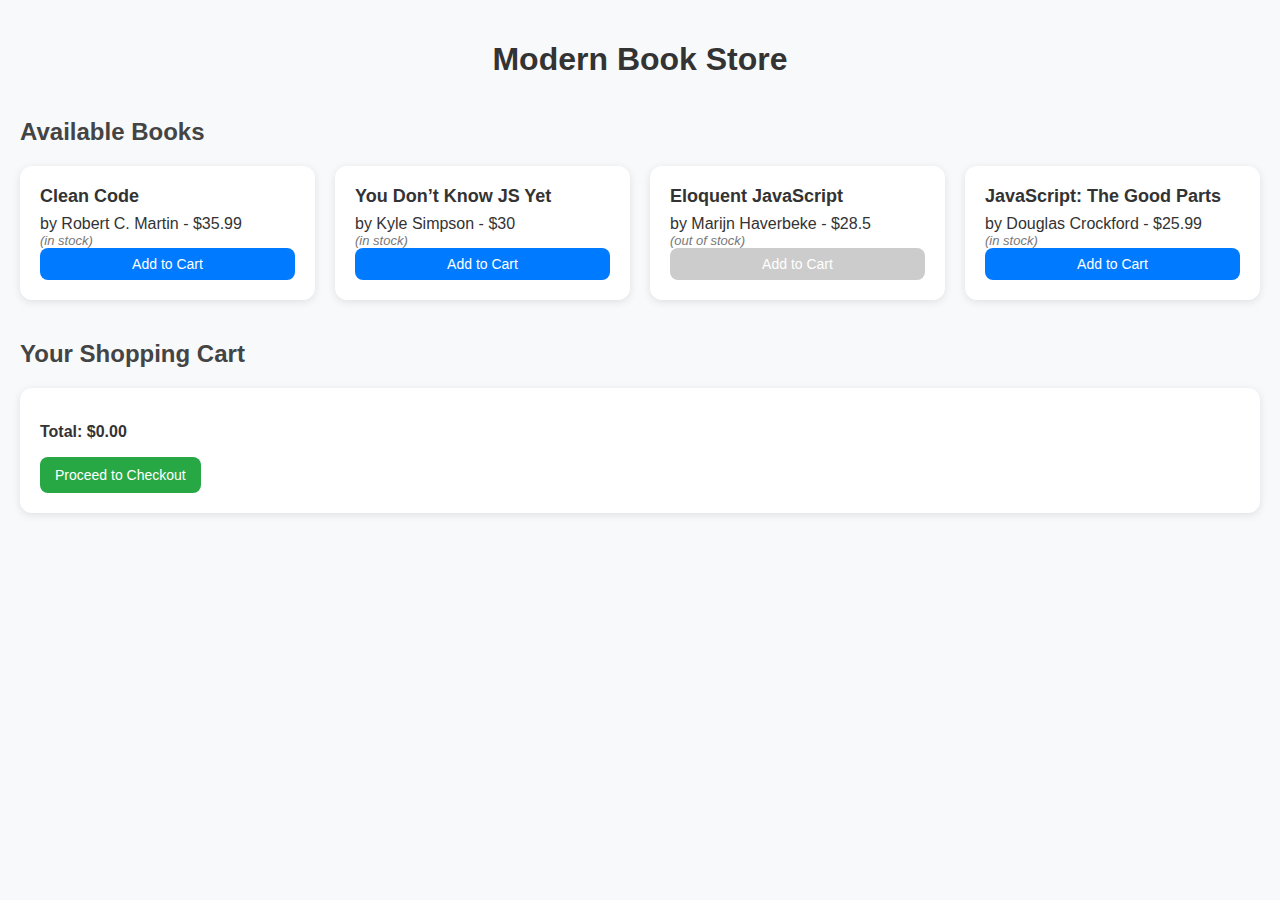
<file: Insem2-Lab/index.html>
<!DOCTYPE html> 
<html lang="en"> 
<head> 
  <meta charset="UTF-8"> 
  <title>Online Book Store</title> 
  <style> 
    body { 
      font-family: "Segoe UI", Tahoma, Geneva, Verdana, sans-serif; 
      margin: 0; 
      padding: 20px; 
      background: #f8f9fa; 
      color: #333; 
    } 
 
    h1 { 
      text-align: center; 
      margin-bottom: 30px; 
    } 
 
    h2 { 
      margin-top: 40px; 
      margin-bottom: 20px; 
      color: #444; 
    } 
 
    /* Book grid */ 
    #book-list { 
      display: grid; 
      grid-template-columns: repeat(auto-fill, minmax(250px, 1fr)); 
      gap: 20px; 
      list-style: none; 
      padding: 0; 
    } 
 
    #book-list li { 
      background: #fff; 
      padding: 20px; 
      border-radius: 12px; 
      box-shadow: 0 2px 8px rgba(0,0,0,0.1); 
      display: flex; 
      flex-direction: column; 
      justify-content: space-between; 
      transition: transform 0.2s; 
    } 
 
    #book-list li:hover { 
      transform: translateY(-5px); 
    } 
 
    #book-list strong { 
      font-size: 18px; 
      display: block; 
      margin-bottom: 8px; 
    } 
 
    #book-list em { 
      font-size: 13px; 
      color: #777; 
    } 
 
    #book-list button { 
      margin-top: auto; 
      padding: 8px 12px; 
      background: #007bff; 
      border: none; 
      border-radius: 8px; 
      color: white; 
      cursor: pointer; 
      font-size: 14px; 
      transition: background 0.2s; 
    } 
 
    #book-list button:hover:not(:disabled) { 
      background: #0056b3; 
    } 
 
    #book-list button:disabled { 
      background: #ccc; 
      cursor: not-allowed; 
    } 
 
    /* Cart */ 
    #cart-container { 
      background: #fff; 
      padding: 20px; 
      border-radius: 12px; 
      box-shadow: 0 2px 8px rgba(0,0,0,0.1); 
      margin-top: 20px; 
    } 
 
    #cart-list { 
      list-style: none; 
      padding: 0; 
      margin: 0 0 15px 0; 
    } 
 
    #cart-list li { 
      display: flex; 
      justify-content: space-between; 
      align-items: center; 
      padding: 8px 0; 
      border-bottom: 1px solid #eee; 
    } 
 
    #cart-list li:last-child { 
      border-bottom: none; 
    } 
 
    #cart-list button { 
      padding: 5px 10px; 
      background: #dc3545; 
      border: none; 
      border-radius: 6px; 
      color: white; 
      cursor: pointer; 
      font-size: 12px; 
      transition: background 0.2s; 
    } 
 
    #cart-list button:hover { 
      background: #b52b37; 
    } 
 
    #total-price { 
      font-weight: bold; 
      margin-top: 10px; 
      font-size: 16px; 
    } 
 
    #checkout-btn { 
      display: block; 
      margin-top: 15px; 
      padding: 10px 15px; 
      background: #28a745; 
      border: none; 
      border-radius: 8px; 
      color: white; 
      cursor: pointer; 
      font-size: 14px; 
      transition: background 0.2s; 
    } 
 
    #checkout-btn:hover { 
      background: #1e7e34; 
    } 
  </style> 
</head> 
<body> 
  <h1>             Modern Book Store</h1> 
   
  <h2>Available Books</h2> 
<ul id="book-list"></ul> 
<h2>Your Shopping Cart</h2> 
<div id="cart-container"> 
<ul id="cart-list"></ul> 
<p id="total-price">Total: $0.00</p> 
<button id="checkout-btn">Proceed to Checkout</button> 
</div> 
<script type="module" src="./main.js"></script> 
</body> 
</html>
</file>
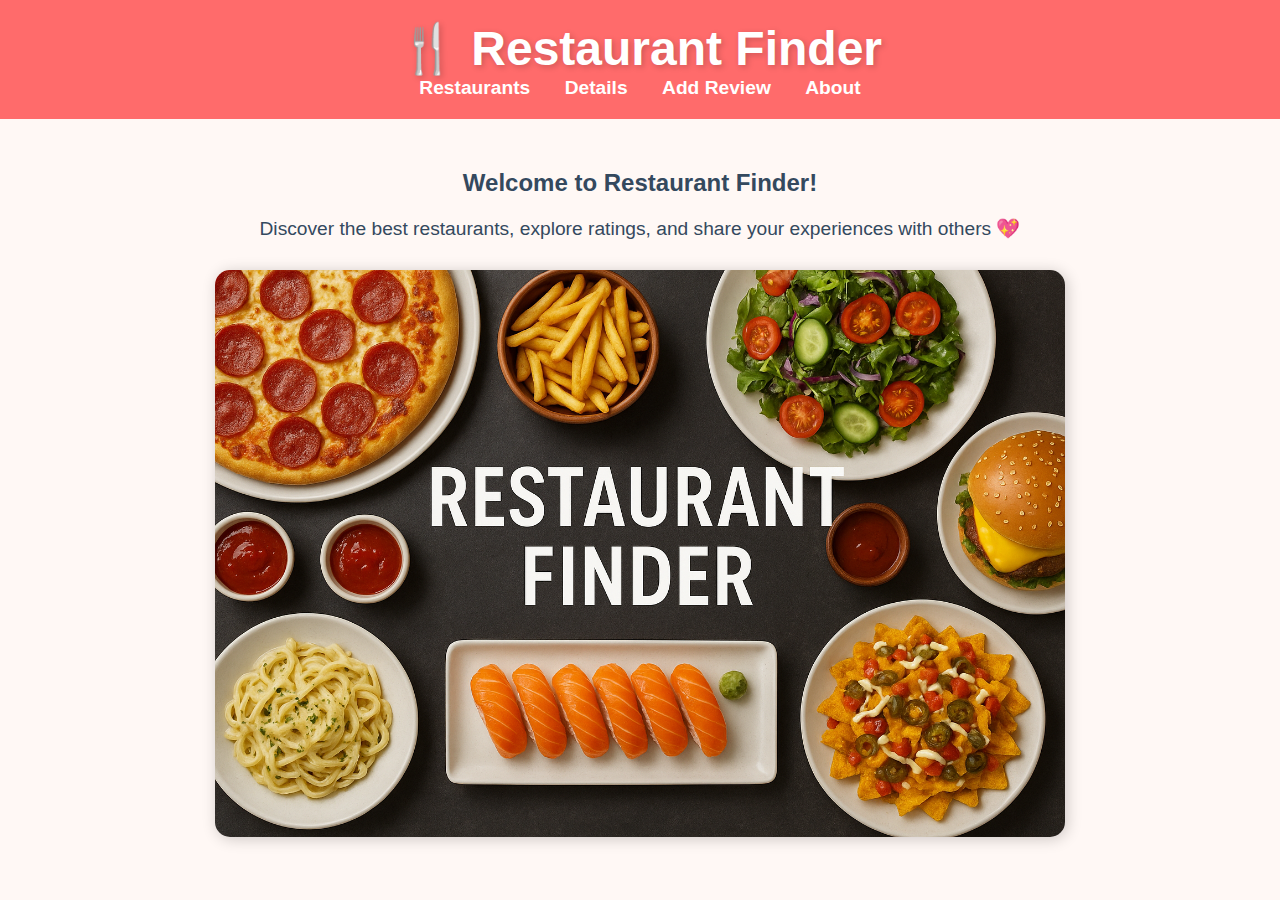
<file: Project/index.html>
<!DOCTYPE html>
<html lang="en">
<head>
  <meta charset="UTF-8">
  <title>Restaurant Finder</title>
  <link rel="stylesheet" href="style.css">
  <style>
    body.index-page {
      font-family: 'Segoe UI', sans-serif;
      background: #fff8f5;
      color: #34495e;
      margin: 0;
      padding: 0;
      text-align: center;
    }

    header {
      background: #ff6b6b;
      padding: 20px 0;
      color: white;
    }

    .app-name {
      font-size: 3rem; /* Large app name */
      margin: 0;
      font-family: 'Trebuchet MS', sans-serif;
    }

    nav a {
      color: white;
      text-decoration: none;
      margin: 0 15px;
      font-size: 1.2rem;
      font-weight: bold;
    }

    nav a:hover {
      text-decoration: underline;
    }

    main h2 {
      font-size: 1.5rem; /* Subheading smaller than app name */
      margin-top: 30px;
    }

    main p {
      font-size: 1.2rem;
      margin: 15px 20px;
    }

    /* Banner image styling */
    .banner-img {
      width: 500%;       /* Smaller than full width */
      max-width: 850px; /* Maximum width */
      height: 50;     /* Keep aspect ratio */
      margin: 30px auto;
      display: block;
      border-radius: 15px; /* Rounded corners */
      box-shadow: 2px 2px 15px rgba(0,0,0,0.2); /* Shadow effect */
    }
  </style>
</head>
<body class="index-page">
  <header>
    <h1 class="app-name">🍴 Restaurant Finder</h1>
    <nav>
      <a href="list.html">Restaurants</a>
      <a href="detail.html">Details</a>
      <a href="review.html">Add Review</a>
      <a href="about.html">About</a>
    </nav>
  </header>

  <main>
    <h2>Welcome to Restaurant Finder!</h2>
    <p>Discover the best restaurants, explore ratings, and share your experiences with others 💖</p>
    <img src="foodbanner.png" alt="Restaurant Finder" class="banner-img">
  </main>
</body>
</html>
</file>
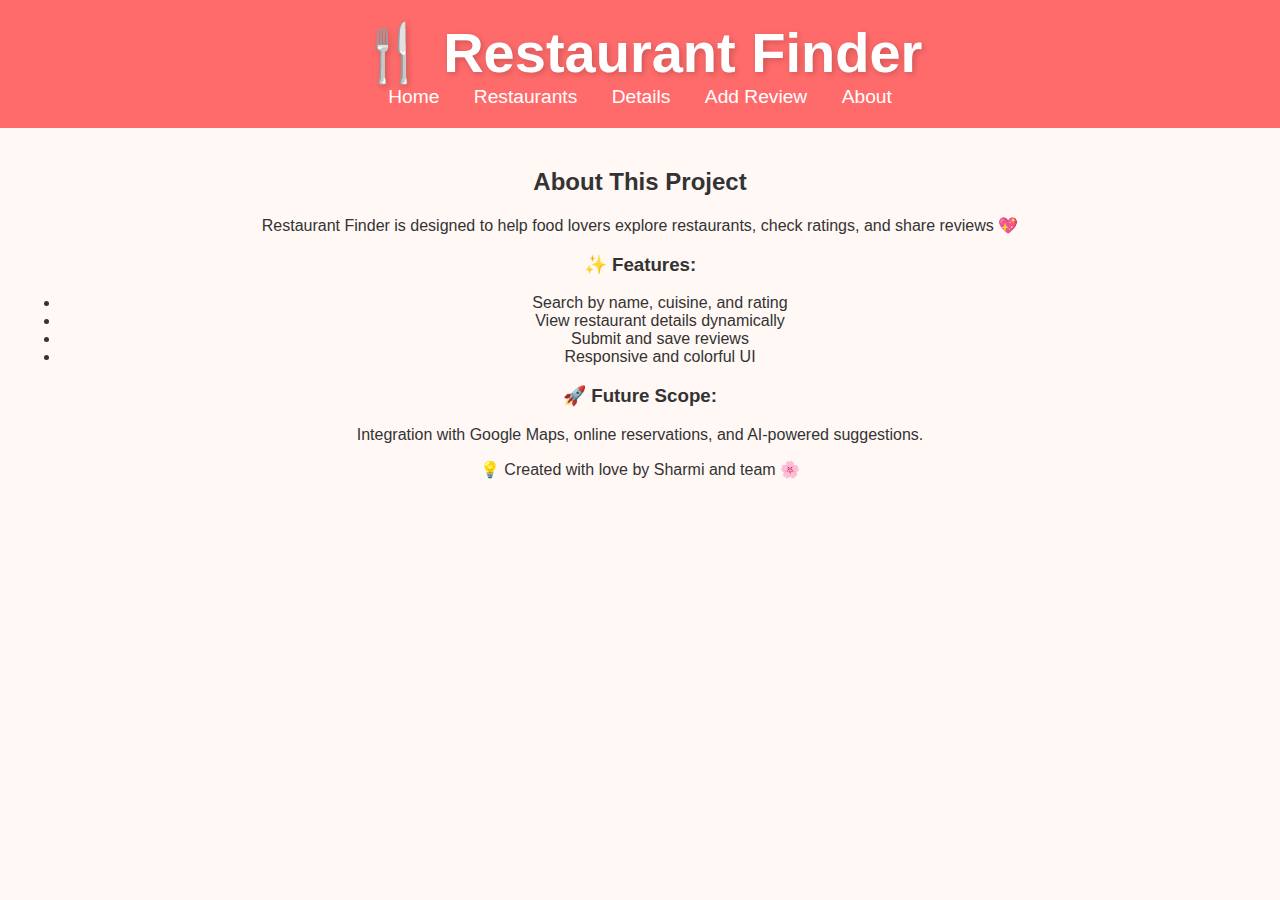
<file: Project/about.html>
<!DOCTYPE html>
<html lang="en">
<head>
  <meta charset="UTF-8">
  <title>About - Restaurant Finder</title>
  <link rel="stylesheet" href="style.css">
</head>
<body class="about-page">
  <header>
    <h1 class="app-name">🍴 Restaurant Finder</h1>
    <nav>
      <a href="index.html">Home</a>
      <a href="list.html">Restaurants</a>
      <a href="detail.html">Details</a>
      <a href="review.html">Add Review</a>
      <a href="about.html">About</a>
    </nav>
  </header>

  <main>
    <h2>About This Project</h2>
    <p>Restaurant Finder is designed to help food lovers explore restaurants, check ratings, and share reviews 💖</p>
    <h3>✨ Features:</h3>
    <ul>
      <li>Search by name, cuisine, and rating</li>
      <li>View restaurant details dynamically</li>
      <li>Submit and save reviews</li>
      <li>Responsive and colorful UI</li>
    </ul>
    <h3>🚀 Future Scope:</h3>
    <p>Integration with Google Maps, online reservations, and AI-powered suggestions.</p>
    <p class="credits">💡 Created with love by Sharmi and team 🌸</p>
  </main>
</body>
</html>
</file>
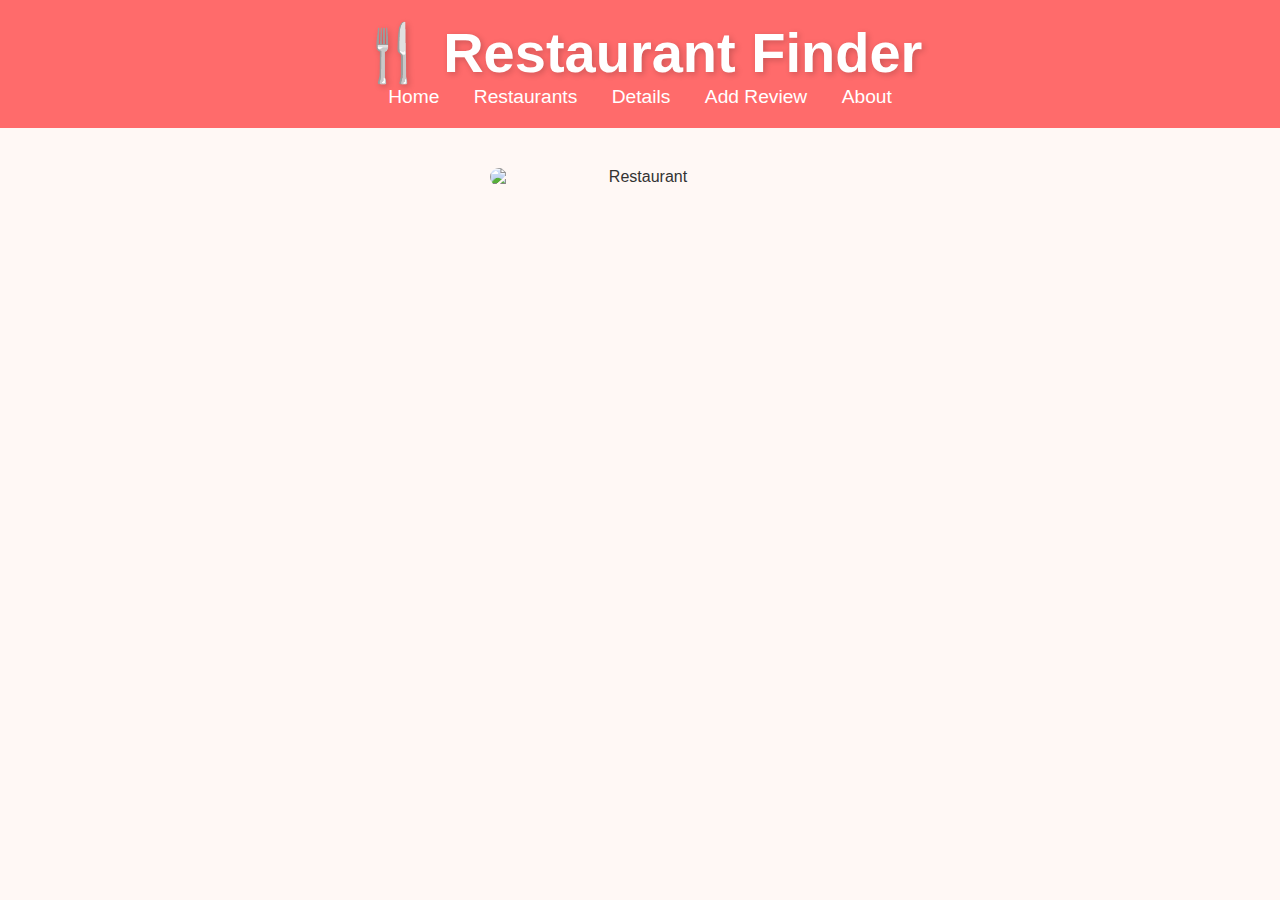
<file: Project/detail.html>
<!DOCTYPE html>
<html lang="en">
<head>
  <meta charset="UTF-8">
  <title>Restaurant Details - Restaurant Finder</title>
  <link rel="stylesheet" href="style.css">
  <script src="script.js" defer></script>
</head>
<body class="detail-page">
  <header>
    <h1 class="app-name">🍴 Restaurant Finder</h1>
    <nav>
      <a href="index.html">Home</a>
      <a href="list.html">Restaurants</a>
      <a href="detail.html">Details</a>
      <a href="review.html">Add Review</a>
      <a href="about.html">About</a>
    </nav>
  </header>

  <main>
    <h2 id="detailName"></h2>
    <img id="detailImage" class="detail-img" alt="Restaurant">
    <p id="detailCuisine"></p>
    <p id="detailRating"></p>
    <p id="detailLocation"></p>
    <p id="detailTimings"></p>
  </main>
</body>
</html>
</file>
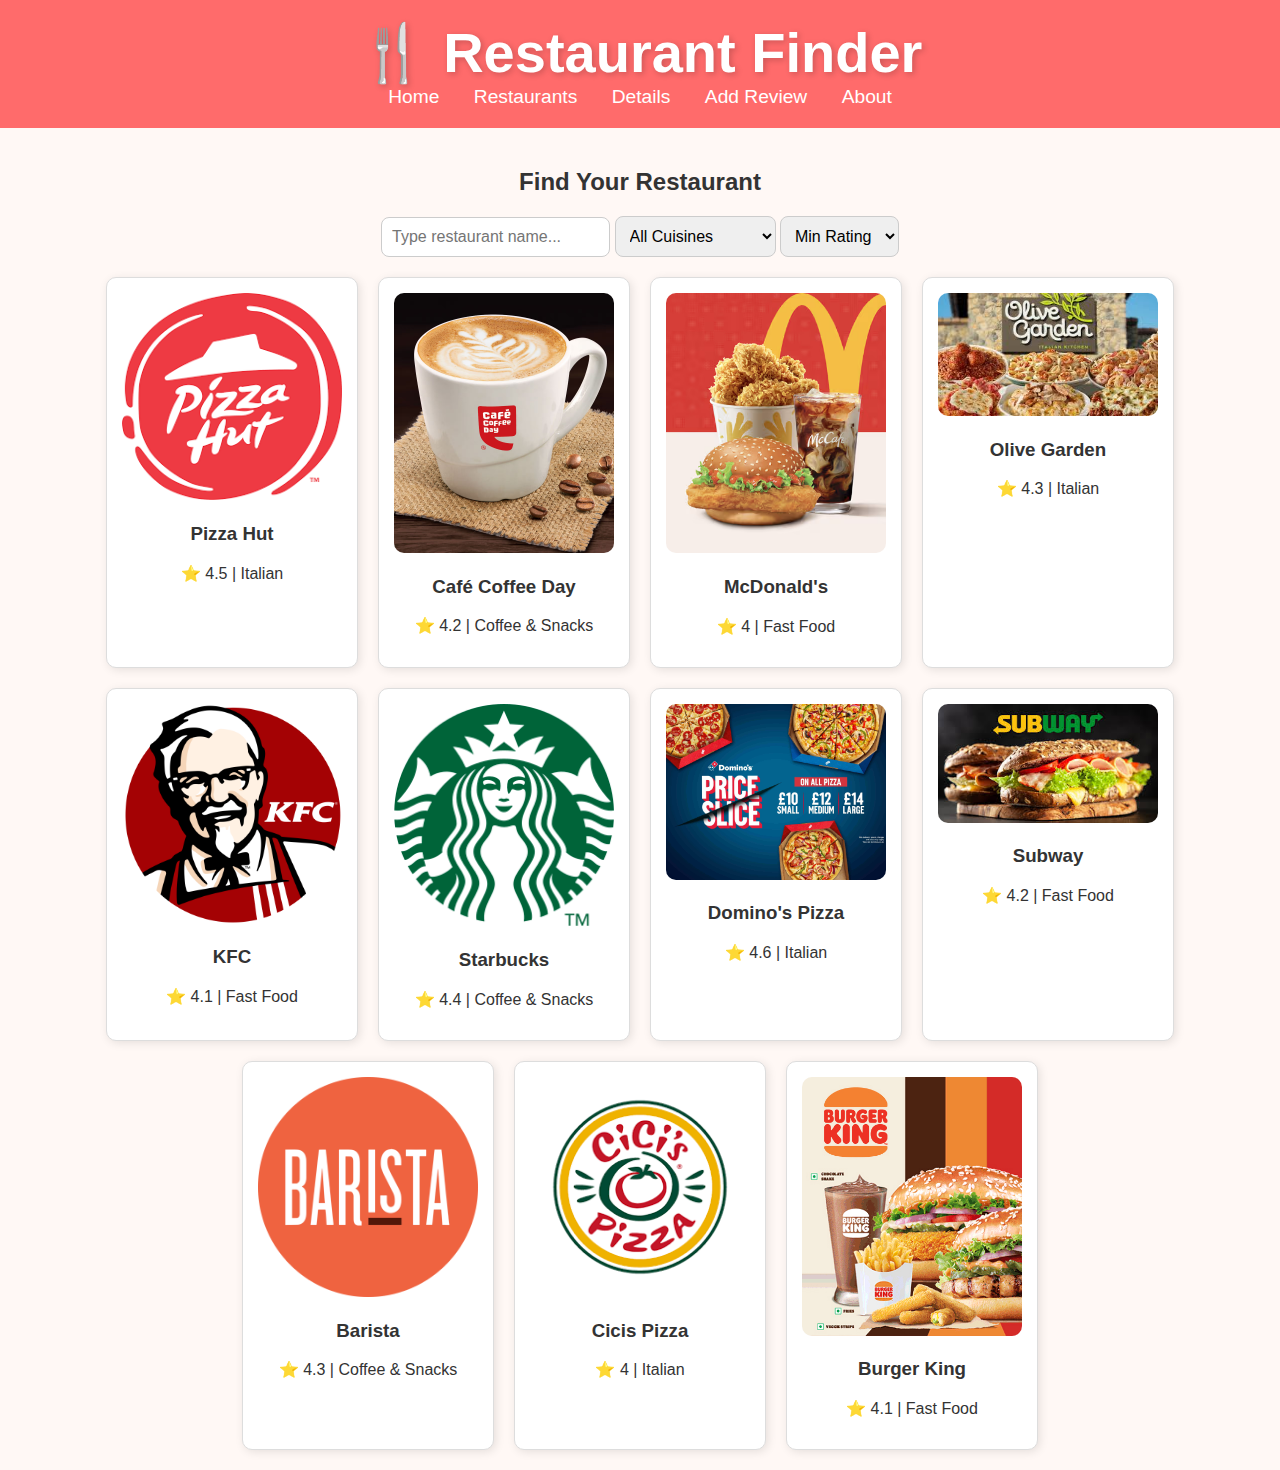
<file: Project/list.html>
<!DOCTYPE html>
<html lang="en">
<head>
  <meta charset="UTF-8">
  <title>Restaurants - Restaurant Finder</title>
  <link rel="stylesheet" href="style.css">
  <script src="script.js" defer></script>
</head>
<body class="list-page">
  <header>
    <h1 class="app-name">🍴 Restaurant Finder</h1>
    <nav>
      <a href="index.html">Home</a>
      <a href="list.html">Restaurants</a>
      <a href="detail.html">Details</a>
      <a href="review.html">Add Review</a>
      <a href="about.html">About</a>
    </nav>
  </header>

  <main>
    <h2>Find Your Restaurant</h2>
    <input type="text" id="searchBar" placeholder="Type restaurant name...">
    <select id="cuisineFilter">
      <option value="">All Cuisines</option>
      <option value="italian">Italian</option>
      <option value="fast food">Fast Food</option>
      <option value="coffee">Coffee & Snacks</option>
    </select>
    <select id="ratingFilter">
      <option value="0">Min Rating</option>
      <option value="3">⭐ 3+</option>
      <option value="4">⭐ 4+</option>
      <option value="5">⭐ 5</option>
    </select>

    <div class="restaurant-container" id="restaurantContainer"></div>
    <p id="noResults">No restaurants found 💔</p>
  </main>
</body>
</html>
</file>
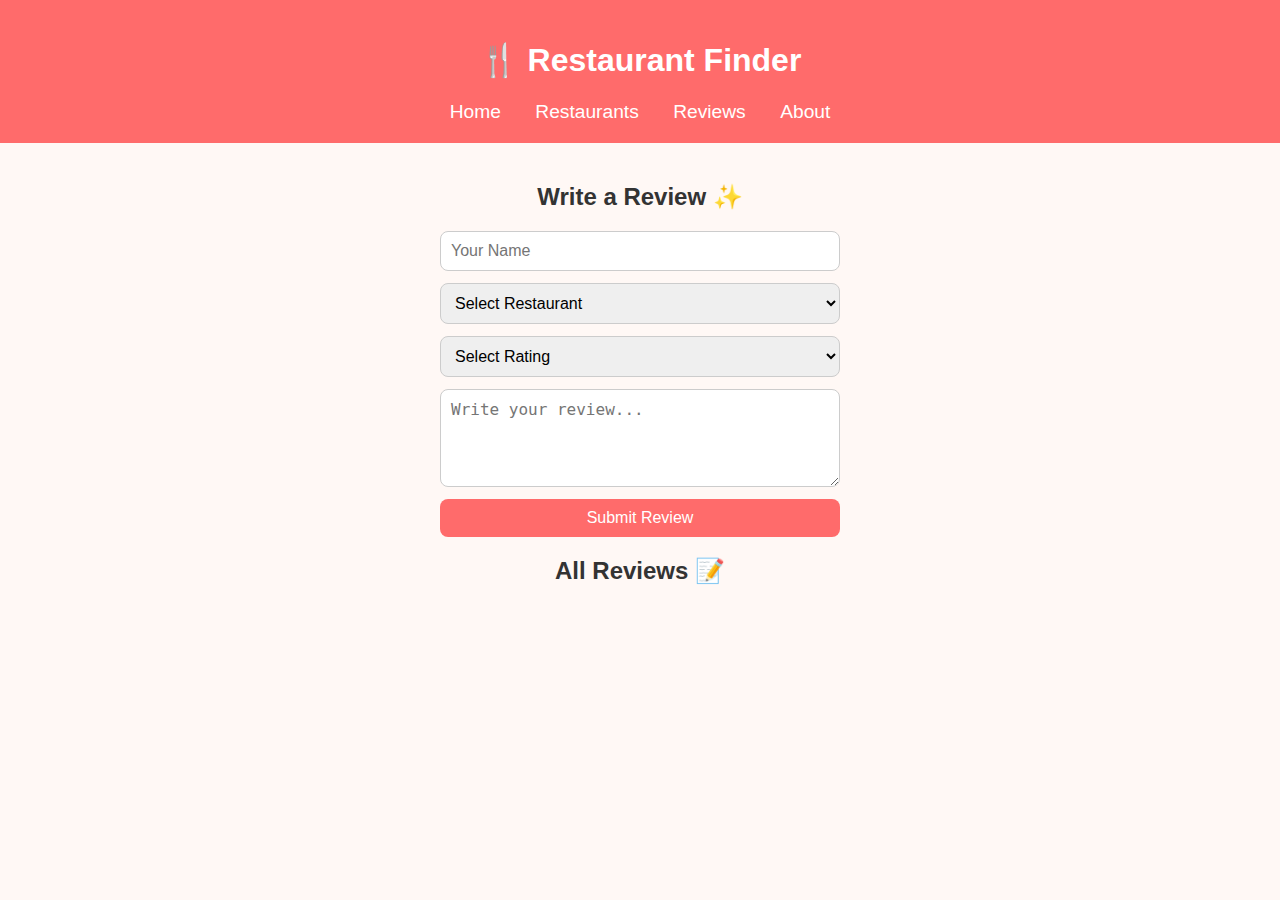
<file: Project/review.html>
<!DOCTYPE html>
<html lang="en">
<head>
  <meta charset="UTF-8">
  <title>Restaurant Finder - Reviews</title>
  <link rel="stylesheet" href="style.css">
</head>
<body class="review-page">
  <header>
    <h1>🍴 Restaurant Finder</h1>
    <nav>
      <a href="index.html">Home</a>
      <a href="list.html">Restaurants</a>
      <a href="review.html">Reviews</a>
      <a href="about.html">About</a>
    </nav>
  </header>

  <main>
    <h2>Write a Review ✨</h2>
    <form id="reviewForm">
      <input type="text" id="reviewName" placeholder="Your Name" required>

      <!-- Restaurant Selection -->
      <select id="reviewRestaurant" required>
        <option value="">Select Restaurant</option>
        <option value="Pizza Hut">Pizza Hut</option>
        <option value="Café Coffee Day">Café Coffee Day</option>
        <option value="McDonald's">McDonald's</option>
        <option value="Olive Garden">Olive Garden</option>
        <option value="KFC">KFC</option>
        <option value="Starbucks">Starbucks</option>
        <option value="Domino's Pizza">Domino's Pizza</option>
        <option value="Subway">Subway</option>
        <option value="Barista">Barista</option>
        <option value="Cicis Pizza">Cicis Pizza</option>
      </select>

      <!-- Rating Selection -->
      <select id="reviewRating" required>
        <option value="">Select Rating</option>
        <option value="1">⭐</option>
        <option value="2">⭐⭐</option>
        <option value="3">⭐⭐⭐</option>
        <option value="4">⭐⭐⭐⭐</option>
        <option value="5">⭐⭐⭐⭐⭐</option>
      </select>

      <textarea id="reviewText" rows="4" placeholder="Write your review..." required></textarea>
      <button type="submit">Submit Review</button>
    </form>

    <h2>All Reviews 📝</h2>
    <ul id="reviewsList"></ul>
  </main>

  <script src="script.js"></script>
</body>
</html>
</file>
<file: Project/style.css>
/* Global */
body {
  margin: 0;
  font-family: 'Segoe UI', sans-serif;
  background: #fff8f5;
  color: #333;
  text-align: center;
}

header {
  background: #ff6b6b;
  padding: 20px;
  color: white;
}

.app-name {
  font-size: 3.5rem;
  margin: 0;
  font-family: 'Trebuchet MS', sans-serif;
  text-shadow: 2px 2px 6px rgba(0,0,0,0.2);
}

nav a {
  color: white;
  margin: 0 15px;
  text-decoration: none;
  font-size: 1.2rem;
}

nav a:hover {
  text-decoration: underline;
}

/* Main */
main {
  padding: 20px;
}

/* Restaurant cards */
.restaurant-container {
  display: flex;
  flex-wrap: wrap;
  justify-content: center;
  gap: 20px;
  margin-top: 20px;
}

.restaurant-card {
  width: 220px;
  border: 1px solid #ddd;
  border-radius: 10px;
  padding: 15px;
  background: #fff;
  box-shadow: 2px 2px 10px rgba(0,0,0,0.1);
  cursor: pointer;
  transition: transform 0.3s;
}

.restaurant-card:hover {
  transform: scale(1.05);
}

.restaurant-card img {
  width: 100%;
  border-radius: 10px;
}

/* Detail page */
.detail-img {
  max-width: 300px;
  border-radius: 12px;
  margin: 15px auto;
  display: block;
}

/* Review form */
form {
  display: flex;
  flex-direction: column;
  gap: 12px;
  max-width: 400px;
  margin: auto;
}

input, select, textarea, button {
  padding: 10px;
  font-size: 1rem;
  border-radius: 8px;
  border: 1px solid #ccc;
}

button {
  background: #ff6b6b;
  color: white;
  border: none;
  cursor: pointer;
}

button:hover {
  background: #ff3b3b;
}

#reviewsList {
  list-style: none;
  padding: 0;
}
#reviewsList li {
  background: #ffecec;
  padding: 10px;
  margin: 8px auto;
  border-radius: 10px;
  max-width: 500px;
}
</file>
